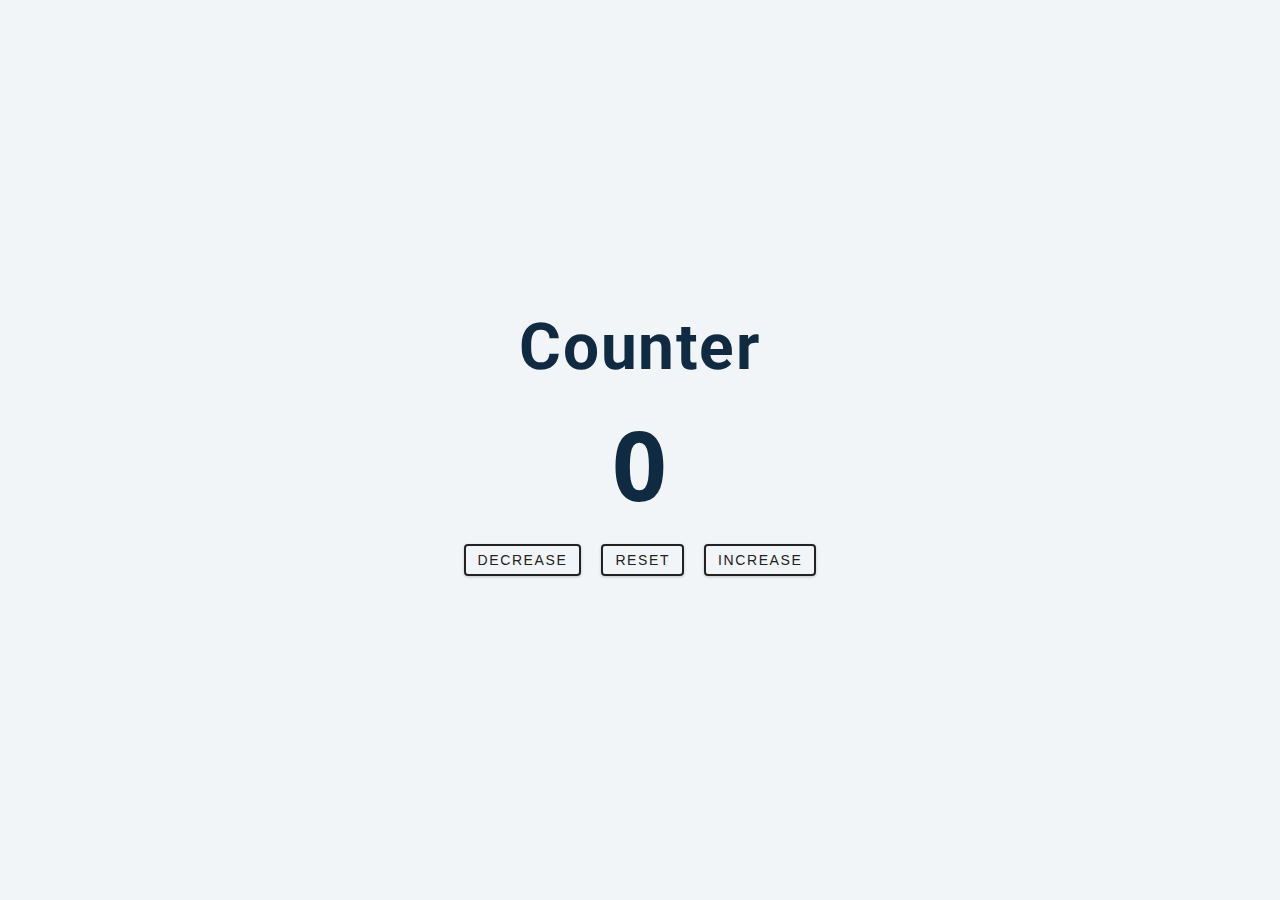
<file: 02/index.html>
<!DOCTYPE html>
<html lang="en">
  <head>
    <meta charset="UTF-8" />
    <meta name="viewport" content="width=device-width, initial-scale=1.0" />
    <title>Counter</title>

    <!-- styles -->
    <link rel="stylesheet" href="styles.css" />
  </head>
  <body>
    <main>
      <div class="container">
        <h1>counter</h1>
        <span id="value">0</span>
        <div class="button-container">
          <button class="btn decrease">decrease</button>
          <button class="btn reset">reset</button>
          <button class="btn increase">increase</button>
        </div>
      </div>
    </main>
    <!-- javascript -->
    <script src="app.js"></script>
  </body>
</html>
</file>
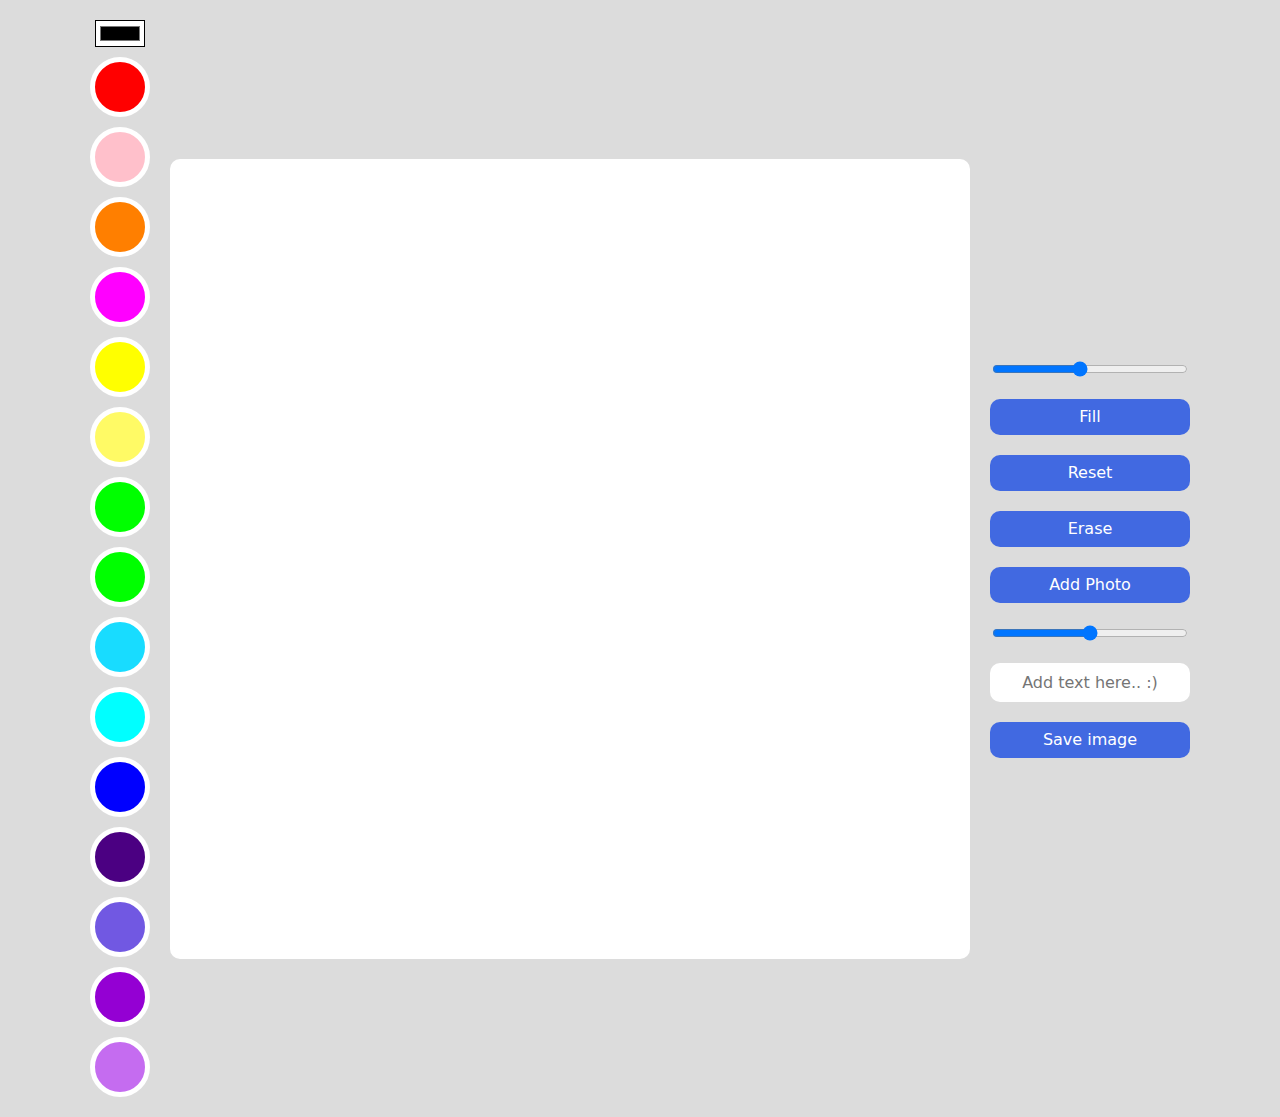
<file: DrawingApp/index.html>
<!DOCTYPE html>
<html lang="en">
<head>
    <meta charset="UTF-8">
    <meta http-equiv="X-UA-Compatible" content="IE=edge">
    <meta name="viewport" content="width=device-width, initial-scale=1.0">
    <title>Meme Maker</title>
    <link rel="stylesheet" href="style.css">
</head>
<body>
    <div class="color-options">
        <input type="color" id="color" />
        <div class="color-option" style="background-color: #FF0000" data-color="#FF0000"></div>
        <div class="color-option" style="background-color: #FFC0CB" data-color="#FFC0CB"></div>
        <div class="color-option" style="background-color: #FF7F00" data-color="#FF7F00"></div>
        <div class="color-option" style="background-color: #FF00FF" data-color="#FF00FF"></div>
        <div class="color-option" style="background-color: #FFFF00" data-color="#FFFF00"></div>
        <div class="color-option" style="background-color: #fffa65" data-color="#fffa65"></div>
        <div class="color-option" style="background-color: #00FF00" data-color="#00FF00"></div>
        <div class="color-option" style="background-color: #00FF00" data-color="#00FF00"></div>
        <div class="color-option" style="background-color: #18dcff" data-color="#18dcff"></div>
        <div class="color-option" style="background-color: #00FFFF" data-color="#00FFFF"></div>
        <div class="color-option" style="background-color: #0000FF" data-color="#0000FF"></div>
        <div class="color-option" style="background-color: #4B0082" data-color="#4B0082"></div>
        <div class="color-option" style="background-color: #7158e2" data-color="#7158e2"></div>
        <div class="color-option" style="background-color: #9400D3" data-color="#9400D3"></div>
        <div class="color-option" style="background-color: #c56cf0" data-color="#c56cf0"></div>
    </div>
    <canvas></canvas>
    <div class="btns">
        <input id="line-width" type="range" min="1" max="10" value="5" step="0.1" />
        <button id="mode-btn">Fill</button>
        <button id="reset-btn">Reset</button>
        <button id="eraser-btn">Erase</button>
        <label for="file">
            Add Photo
            <input type="file" accept="image/*" id="file" />
        </label>
        <input id="text-width" type="range" min="30" max="80" value="55" step="5" />
        <input type="text" id="text"  placeholder="Add text here.. :)" />
        <button id="save">Save image</button> 
    </div>  
    <script src="app.js"></script>
</body>


</html>
</file>
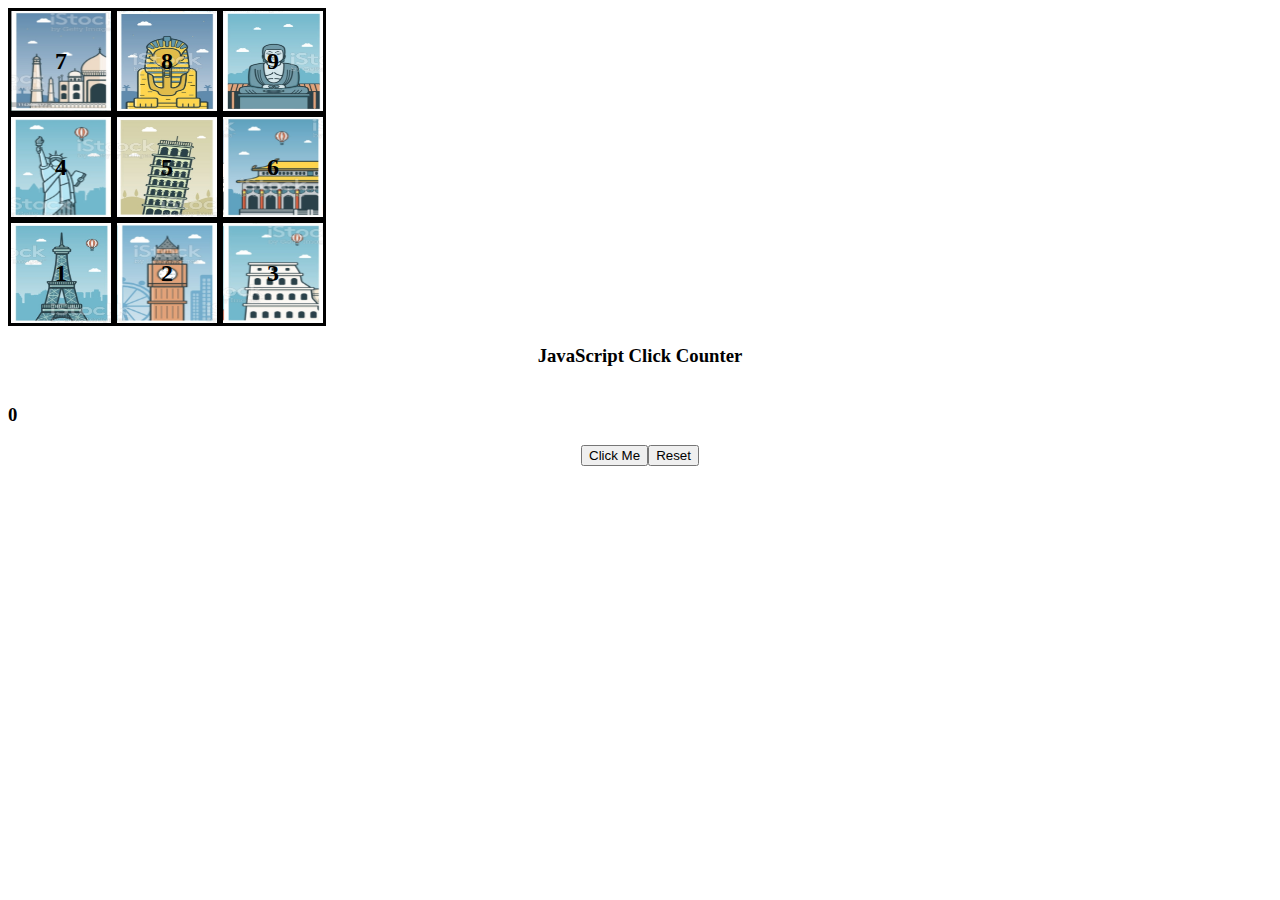
<file: first_test01/index.html>
<!DOCTYPE html>
<html lang="en">
<head>
    <meta charset="UTF-8">
    <meta http-equiv="X-UA-Compatible" content="IE=edge">
    <meta name="viewport" content="width=device-width, initial-scale=1.0">
    <title>Document</title>
    <link rel="stylesheet" href="./index.css">
</head>
<body>
    <div class="x">
        <div id="g" onclick="f_clickFunc7()">
            <h2 id="test7" onclick="test7()">7</h2>
        </div>
        <div id="h" onclick="f_clickFunc8()">
            <h2 id="test8" onclick="test8()">8</h2>
        </div>
        <div id="i" onclick="f_clickFunc9()">
            <h2 id="test9" onclick="test9()">9</h2>
        </div>
    </div>
    <div class="x">
        <div id="d" onclick="f_clickFunc4()">
            <h2 id="test4" onclick="test4()">4</h2>
        </div>
        <div id="e" onclick="f_clickFunc5()">
            <h2 id="test5" onclick="test5()">5</h2>
        </div>
        <div id="f" onclick="f_clickFunc6()">
            <h2 id="test6" onclick="test6()">6</h2>
        </div>
    </div>
    <div class="x">
        <div id="a" onclick="f_clickFunc1()">
            <h2 id="test1" onclick="test1()">1</h2>
        </div>
        <div id="b" onclick="f_clickFunc2()">
            <h2 id="test2" onclick="test2()">2</h2>
        </div>
        <div id="c" onclick="f_clickFunc3()">
            <h2 id="test3" onclick="test3()">3</h2>
        </div>
    </div>
    <script>
	
        function f_clickFunc1(){
            alert('에펠탑');
            var counterVal = 0;
            num == ++counterVal
            counterplay(num);

        }
        function counterplay(Val){
            if(Val%2 == 1){
                document.getElementById("a").style.border = "3px solid #f00";
            }
            if(Val%2 == 0){
                document.getElementById("a").style.border = "3px solid #000";
            }     
        }
        
    </script>
    <script>
	
        function f_clickFunc2() {
            alert('빅 벤');
            document.getElementById("b").style.border = "3px solid #f00";
        }
        
    </script>
    <script>
	
        function f_clickFunc3() {
            alert('콜로세움');
            document.getElementById("c").style.border = "3px solid #f00";
        }
        
    </script>
    <script>
	
        function f_clickFunc4() {
            alert('자유의 여신상');
            document.getElementById("d").style.border = "3px solid #f00";
        }
        
    </script>
    <script>
	
        function f_clickFunc5() {
            alert('피사의 사탑');
            document.getElementById("e").style.border = "3px solid #f00";
        }
        
    </script>
    <script>
	
        function f_clickFunc6() {
            alert('자금성');
            document.getElementById("f").style.border = "3px solid #f00";
        }
        
    </script>
    <script>
	
        function f_clickFunc7() {
            alert('타지마할');
            document.getElementById("g").style.border = "3px solid #f00";
        }
        
    </script>
    <script>
	
        function f_clickFunc8() {
            alert('스핑크스');
            document.getElementById("h").style.border = "3px solid #f00";
        }
        
    </script>
    <script>
	
        function f_clickFunc9() {
            alert('큰부처님');
            document.getElementById("i").style.border = "3px solid #f00";
        }
    </script>


    <script type="text/javascript">
        function test1() {
        var h2 = document.getElementById("test1");
        var n = Number(h2.innerHTML);
        h2.innerHTML = n + 1;
        }
    </script>
    <script type="text/javascript">
        function test2() {
        var h2 = document.getElementById("test2");
        var n = Number(h2.innerHTML);
        h2.innerHTML = n + 1;
        }
    </script>
    <script type="text/javascript">
        function test3() {
        var h2 = document.getElementById("test3");
        var n = Number(h2.innerHTML);
        h2.innerHTML = n + 1;
        }
    </script>
    <script type="text/javascript">
        function test4() {
        var h2 = document.getElementById("test4");
        var n = Number(h2.innerHTML);
        h2.innerHTML = n + 1;
        }
    </script>
    <script type="text/javascript">
        function test5() {
        var h2 = document.getElementById("test5");
        var n = Number(h2.innerHTML);
        h2.innerHTML = n + 1;
        }
    </script>
    <script type="text/javascript">
        function test6() {
        var h2 = document.getElementById("test6");
        var n = Number(h2.innerHTML);
        h2.innerHTML = n + 1;
        }
    </script>
    <script type="text/javascript">
        function test7() {
        var h2 = document.getElementById("test7");
        var n = Number(h2.innerHTML);
        h2.innerHTML = n + 1;
        }
    </script>
    <script type="text/javascript">
        function test8() {
        var h2 = document.getElementById("test8");
        var n = Number(h2.innerHTML);
        h2.innerHTML = n + 1;
        }
    </script>
    <script type="text/javascript">
        function test9() {
        var h2 = document.getElementById("test9");
        var n = Number(h2.innerHTML);
        h2.innerHTML = n + 1;
        }
    </script>
    
        <h3><center>JavaScript Click Counter</center></h3>
    <div>
        <center><h3 id="counter-label">0</h3></center>
    </div>
    <center>
        <div>
            <button onclick="incrementClick()">Click Me</button>
            <button onclick="resetCounter()">Reset</button>
        </div>
    </center>
    <script>
        var counterVal = 0;

    function incrementClick() {
        updateDisplay(++counterVal);
    }

    function resetCounter() {
        counterVal = 0;
        updateDisplay(counterVal);
    }

    function updateDisplay(val) {
        document.getElementById("counter-label").innerHTML = val;
    }
    </script>
        
</body>
</html>
</file>
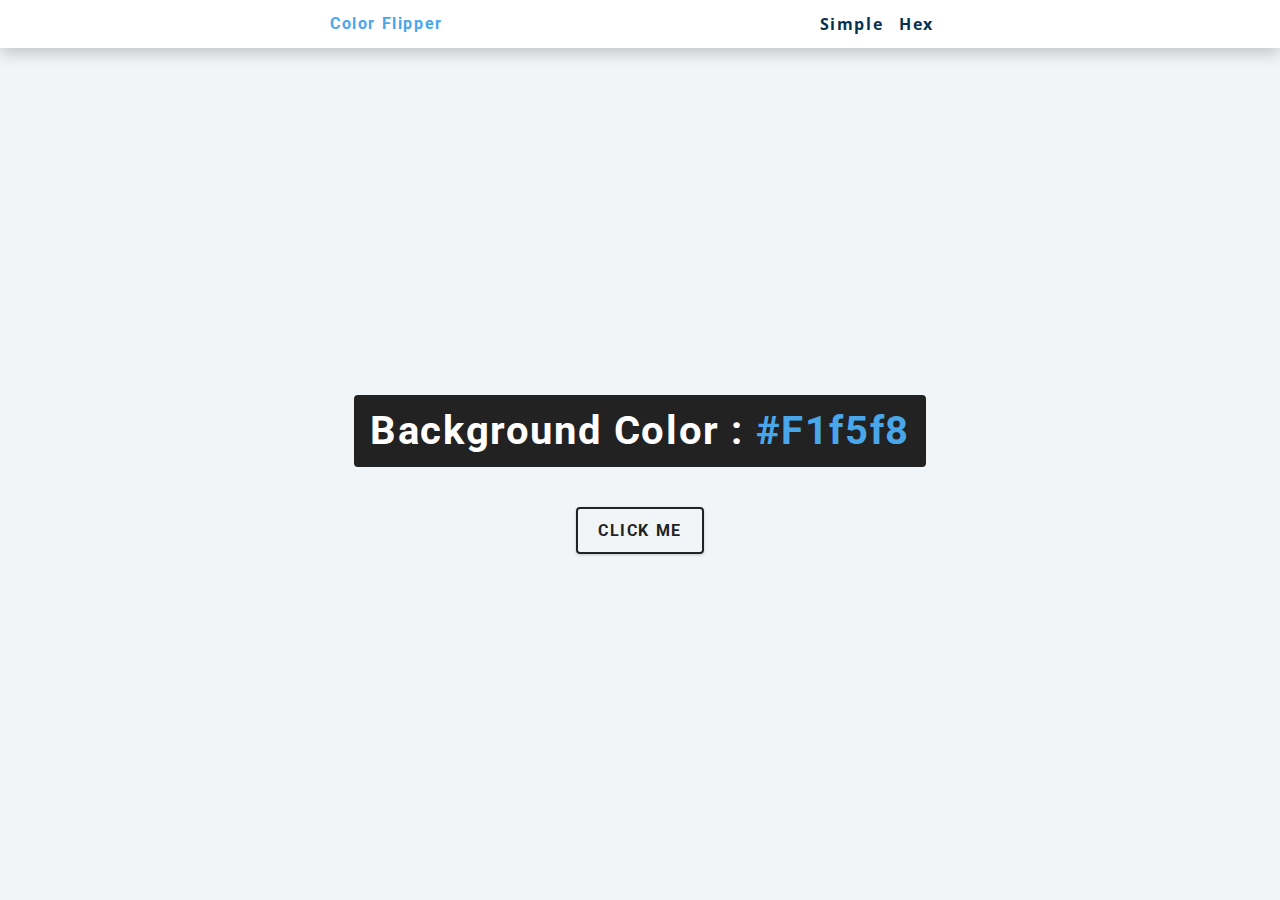
<file: practice_js01/index.html>
<!DOCTYPE html>
<html lang="en">
<head>
    <meta charset="UTF-8">
    <meta name="viewport" content="width=device-width, initial-scale=1.0">
    <title>Color Flipper</title>
    <!--styles-->
    <link rel="stylesheet" href="style.css" />
</head>
<body>
    <nav>
        <div class="nav-center">
            <h4>color flipper</h4>
            <ul class="nav-links">
                <li>
                    <a href="index.html">simple</a>
                </li>
                <li>
                    <a href="hex.html">hex</a>
                </li>
            </ul>
        </div>
    </nav>
    <main>
        <div class="container">
            <h2>background color : 
                <span class="color">
                    #f1f5f8
                </span>
            </h2>
            <button class="btn btn-hero" id="btn">Click me</button>
        </div>
    </main>
    <!--JavaScript-->
    <script src="app.js"></script>
</body>
</html>
</file>
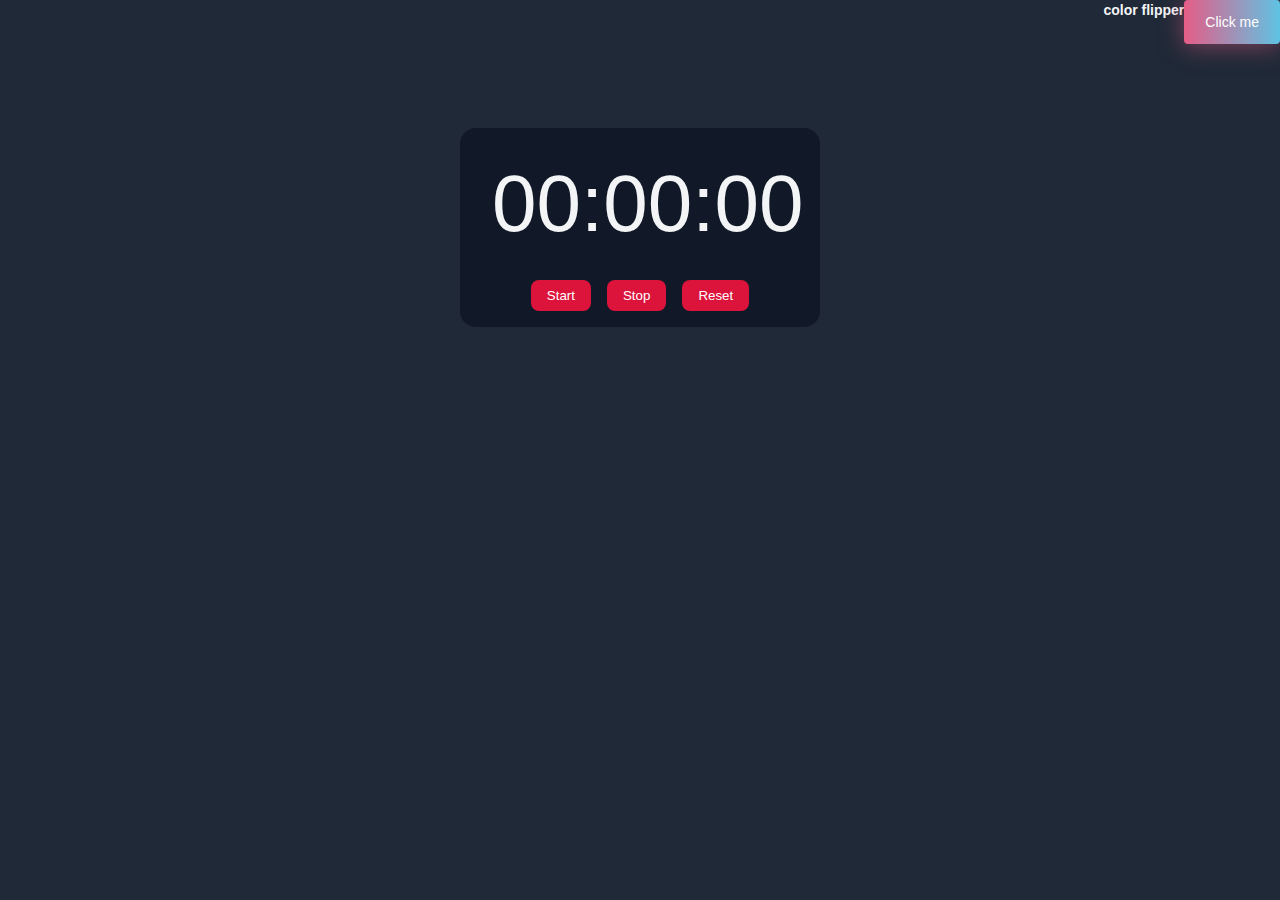
<file: stopwatch02/index.html>
<!DOCTYPE html>
<html lang="en">
<head>
	<meta charset="UTF-8">
	<meta http-equiv="X-UA-Compatible" content="IE=edge">
	<meta name="viewport" content="width=device-width, initial-scale=1.0">
	<title>Stopwatch</title>

	<link rel="stylesheet" href="style.css" />
</head>
<body>
	<nav>
        <div class="nav-center">
            <h4>color flipper
                <button class="button button-first" id="btn">Click me</button>
            </h4>
        </div>
    </nav>

	<div class="watch">
		<div class="time">
			00:00:00
		</div>
		<div class="controls">
			<button id="start">Start</button>
			<button id="stop">Stop</button>
			<button id="reset">Reset</button>
		</div>
	</div>

	<script src="main.js"></script>
</body>
</html>
</file>
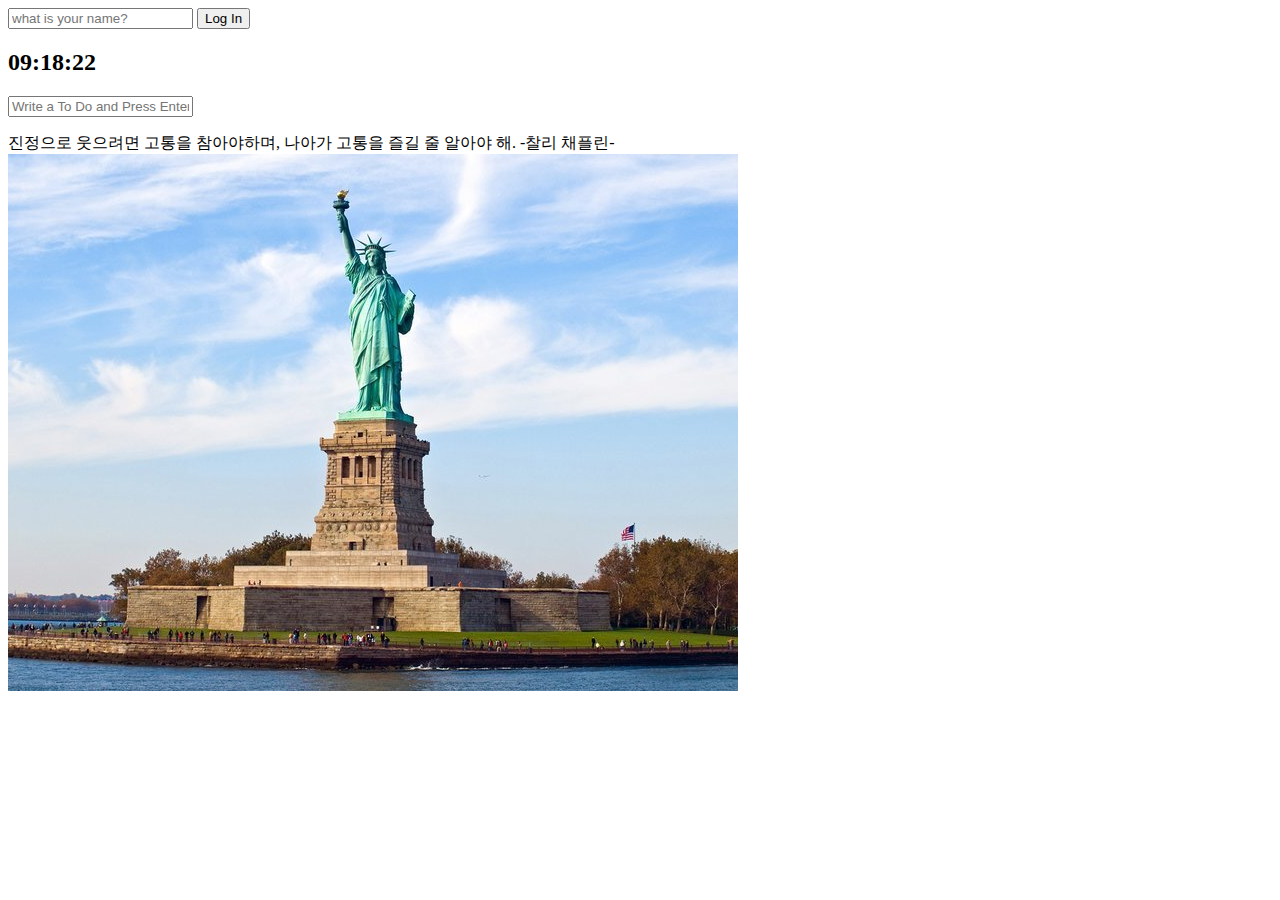
<file: ToDoList/index.html>
<!DOCTYPE html>
<html lang="en">
<head>
    <meta charset="UTF-8">
    <meta http-equiv="X-UA-Compatible" content="IE=edge">
    <meta name="viewport" content="width=device-width, initial-scale=1.0">
    <link rel="stylesheet" href="style.css" />
    <title>chrome app</title>
</head>
<body>
    <form class="hidden" id="login-form">
        <input required maxlength="15" type="text" placeholder="what is your name?"></input>
        <input type="submit" value="Log In"></input>
    </form>
    <h2 id="clock">00:00:00</h2>
    <h1 class="hidden" id="greeting"></h1>
    <form id="todo-form">
        <input type= "text" placeholder="Write a To Do and Press Enter" required />
    </form>
    <ul id="todo-list"></ul>
    <div id="quote">
        <span></span>
        <span></span>
    </div>
    <script src="app.js"></script>
</body>
</html>
</file>
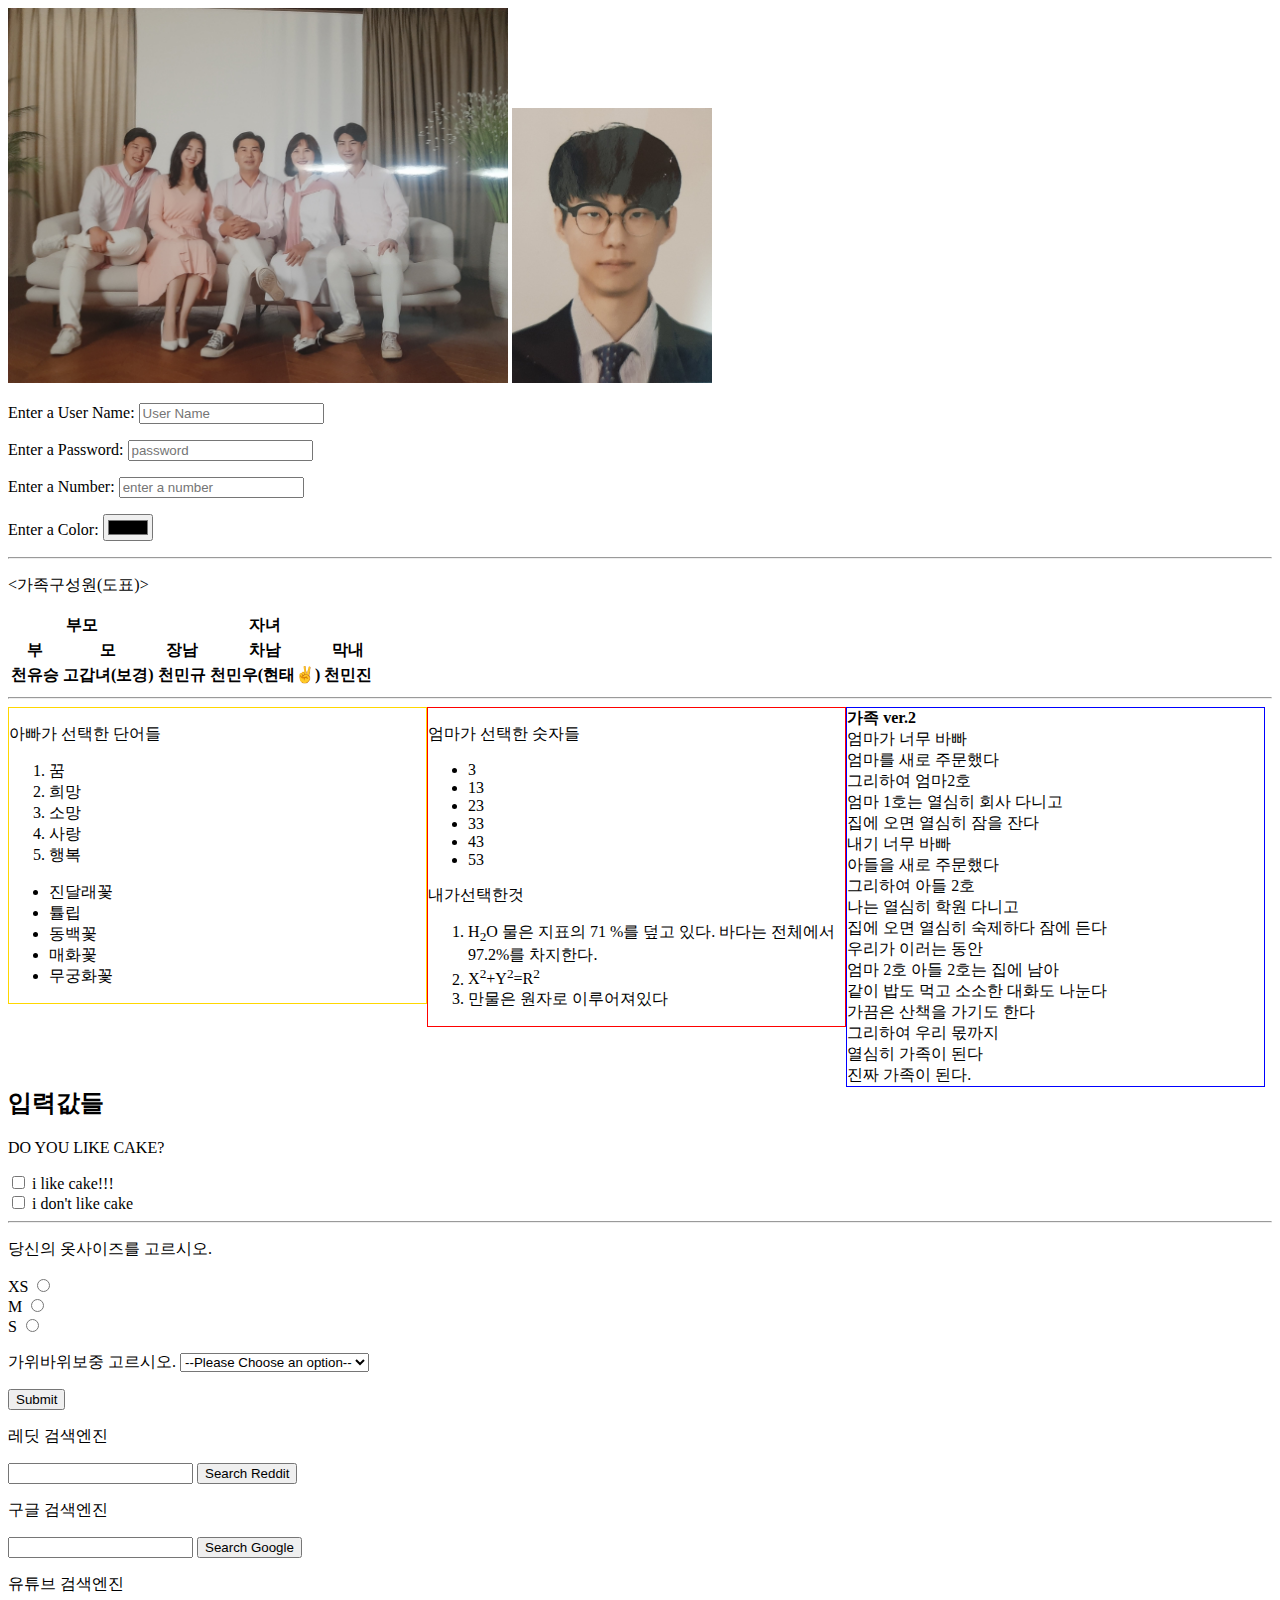
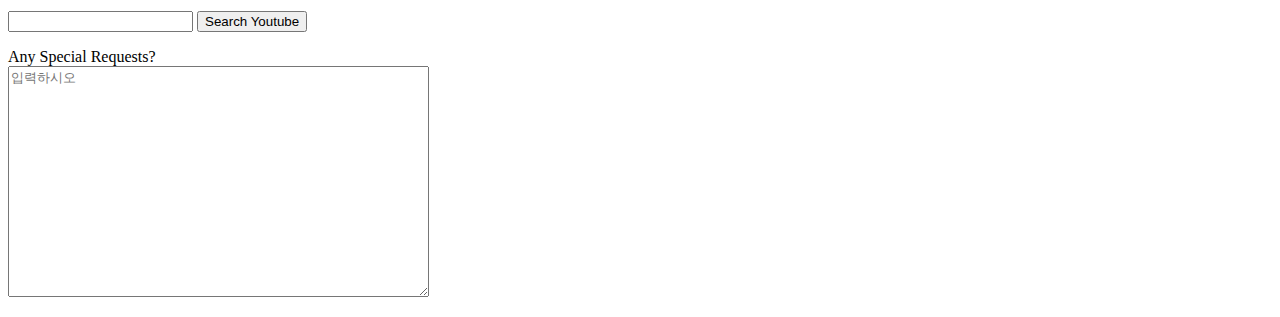
<file: first_test01/hello.html>
<!DOCTYPE html>
<html lang="en">
<head>
    <meta charset="UTF-8">
    <meta http-equiv="X-UA-Compatible" content="IE=edge">
    <meta name="viewport" content="width=device-width, initial-scale=1.0">
    <title>우리집 가족구성원</title>
</head>
<body>
    <img src="my family.jpg" alt="my family picture" width="500px">
    <img src="my picture.jpg" alt="my picture" width="200px" >
    <br>
    <form action="/Sign In/">
        <p>
            <label for="username">Enter a User Name:</label>
            <input id="username" type="text" placeholder="User Name">
        </p>
        <p>
            <label for="password">Enter a Password:</label>
            <input id="password" type="password" placeholder="password">
        </p>
        <p>
            <label>
                Enter a Number:
                <input type="number" placeholder="enter a number">
            </label>
        </p>
        <p>
            <label>
                Enter a Color:
                <input type="color">
            </label>
        </p>
    </form>
    <hr>
    <p>&lt;가족구성원(도표)&gt;</p>
    <table>
        <theader>
            <tr>
                <th colspan="2">부모</th>
                <th colspan="3">자녀</th>
            </tr>
            <tr>
                <th>부</th>
                <th>모</th>
                <th>장남</th>
                <th>차남</th>
                <th>막내</th>
            </tr>
            <tr>
                <th>천유승</th>
                <th>고갑녀(보경)</th>
                <th>천민규</th>
                <th>천민우(현태&#9996;)</th>
                <th>천민진</th>
            </tr>
        </theader>
    </table>
    <hr>
    <section>
        <div style="border: 1px solid gold; float: left; width: 33%;">
            <p>아빠가 선택한 단어들</p>
            <ol>
                <li>꿈</li>
                <li>희망</li>
                <li>소망</li>
                <li>사랑</li>
                <li>행복</li>
            </ol>
            <ul>
                <li>진달래꽃</li>
                <li>튤립</li>
                <li>동백꽃</li>
                <li>매화꽃</li>
                <li>무궁화꽃</li>
            </ul>
        </div>
        <div style="border: 1px solid red; float: left; width: 33%;">
            <p>엄마가 선택한 숫자들</p>
                <ul>
                    <li>3</li>
                    <li>13</li>
                    <li>23</li>
                    <li>33</li>
                    <li>43</li>
                    <li>53</li>
                </ul>
                <p>내가선택한것</p>
                <ol>
                    <li>H<SUB>2</SUB>O 물은 지표의 71 %를 덮고 있다. 바다는 전체에서 97.2%를 차지한다.</li>
                    <li>X<SUP>2</SUP>+Y<SUP>2</SUP>=R<SUP>2</SUP></li>
                    <li>만물은 원자로 이루어져있다</li>
                </ol>
        </div>
        <div style="border: 1px solid blue; float: left; width: 33%;">
            <b>가족 ver.2</b><br>
            엄마가 너무 바빠<br>
            엄마를 새로 주문했다<br>
            그리하여 엄마2호 <br>
            엄마 1호는 열심히 회사 다니고<br> 
            집에 오면 열심히 잠을 잔다<br> 
            내기 너무 바빠<br>
            아들을 새로 주문했다<br>
            그리하여 아들 2호<br>
            나는 열심히 학원 다니고<br>
            집에 오면 열심히 숙제하다 잠에 든다<br>
            우리가 이러는 동안<br>
            엄마 2호 아들 2호는 집에 남아<br>
            같이 밥도 먹고 소소한 대화도 나눈다<br> 
            가끔은 산책을 가기도 한다<br>
            그리하여 우리 몫까지<br> 
            열심히 가족이 된다<br>
            진짜 가족이 된다.<br>
        </div>
    </section>
    <section>
        <h2>입력값들</h2>
        <p>DO YOU LIKE CAKE?</p>
        <div>
            <input type="checkbox" id="like" name="like">
            <label for="cake">i like cake!!!</label>
        </div>
        <div>
            <input type="checkbox" id="hate" name="hate">
            <label for="cake">i don't like cake</label>
        </div>
    </section>
    <hr>
    <p>당신의 옷사이즈를 고르시오.</p>
        <form action="checkbox">
            <label for="xs">XS</label>
            <input type="radio" name="size" id="xs" value="xs"><br>
            <label for="m">M</label>
            <input type="radio" name="size" id="m" value="m"><br>
            <label for="s">S</label>
            <input type="radio" name="size" id="s" value="s"><br>
        </form>
        <form action="/가위바위보">
            <p>
                <label for="가위바위보">가위바위보중 고르시오.</label>
                <select name="game" id="가위바위보">
                    <option value="">--Please Choose an option--</option>
                    <option value="가위">가위</option>
                    <option value="바위">바위</option>
                    <option value="보">보</option>
                </select>
            </p>
            <button>Submit</button>
        </form>
    <section>
        <p>레딧 검색엔진</p>
        <form action="https://www.reddit.com/search">
            <input type="text" name="q">
            <button>Search Reddit</button>
        </form>
        <p>구글 검색엔진</p>
        <form action="https://www.google.com/search">
            <input type="text" name="q">
            <button>Search Google</button>
        </form>
        <p>유튜브 검색엔진</p>
        <form action="https://www.youtube.com/results">
            <input type="text" name="search_query">
            <button>Search Youtube</button>
        </form>
        <p>
            <label for="requests">Any Special Requests?</label>
            <br>
            <textarea name="Requests?" id="requests" cols="50" rows="15" placeholder="입력하시오"></textarea>
        </p>
    </section>
</body>
</html>
</file>
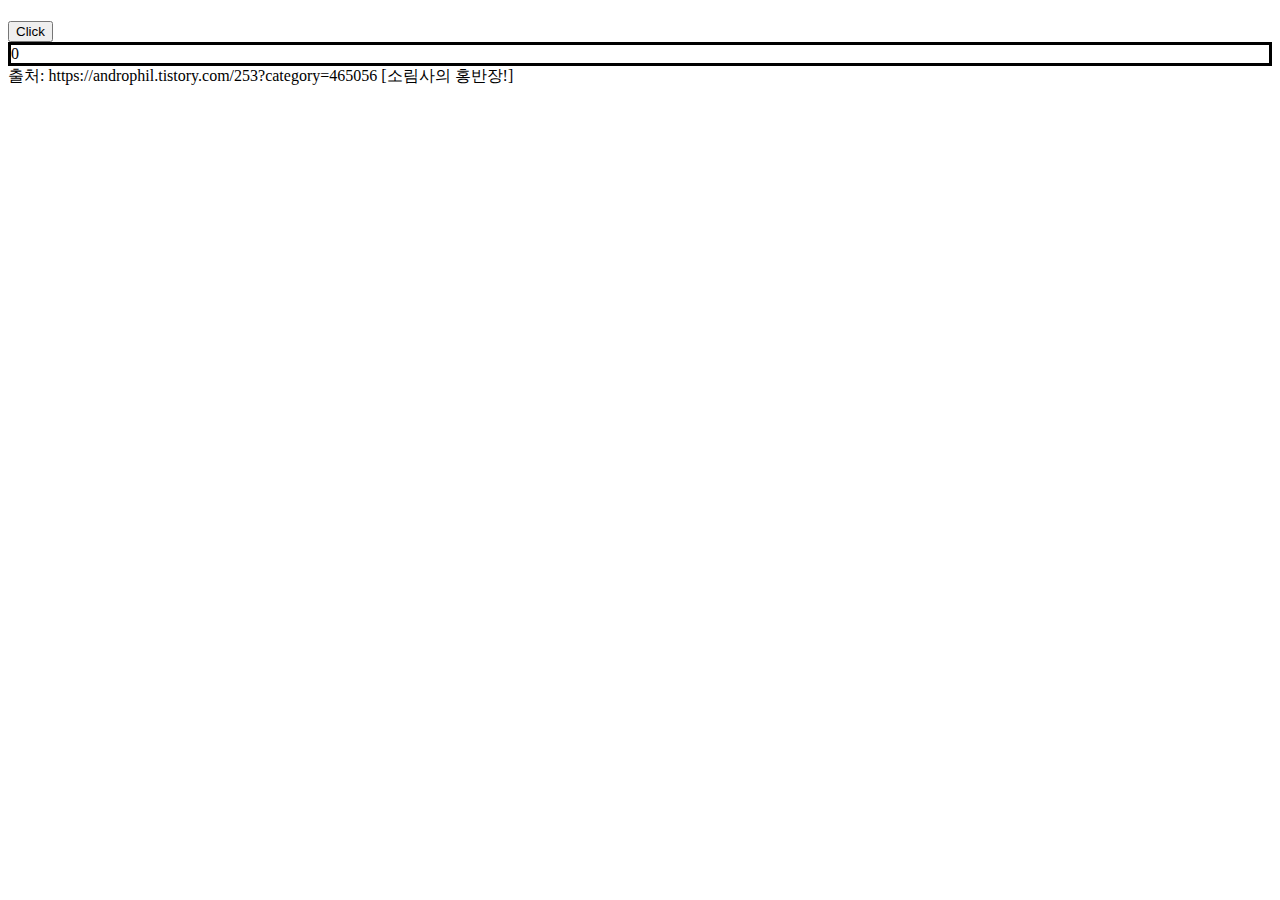
<file: first_test01/htmltest.html>
<!DOCTYPE html>
<html lang="en">
<head>
    <meta charset="UTF-8">
    <meta http-equiv="X-UA-Compatible" content="IE=edge">
    <meta name="viewport" content="width=device-width, initial-scale=1.0">
    <title>Document</title>
    <script type="text/javascript">

 

        // 한줄 주석
        
        /*
        
         * 여러줄 주석
        
         */
        
        var no = 1;   // 오로지 var 타입의 변수만 존재
        
         
        
        function add() {
        
                var target = document.getElementById('gugu');
        
               
        
                target.innerHTML += '<h2 value="버튼'+no+'" />';
        
                
        
                no++;
        
        }
        
         
        
        </script>
        
        </head>
        
        <body>
        
                <h1 id="target"></h1>
        
                <input type="button" value="Click" onclick="hello();" />   
        
                <!-- on으로 시작하는 속성은 자바스크립트꺼~! -->
        
                <div id="gugu" onclick="add();" style='border-style: solid;'>
        
                0
        
                </div>
        
         
        
        </body>
        
        </html>
        
        
        
        출처: https://androphil.tistory.com/253?category=465056 [소림사의 홍반장!]
</file>
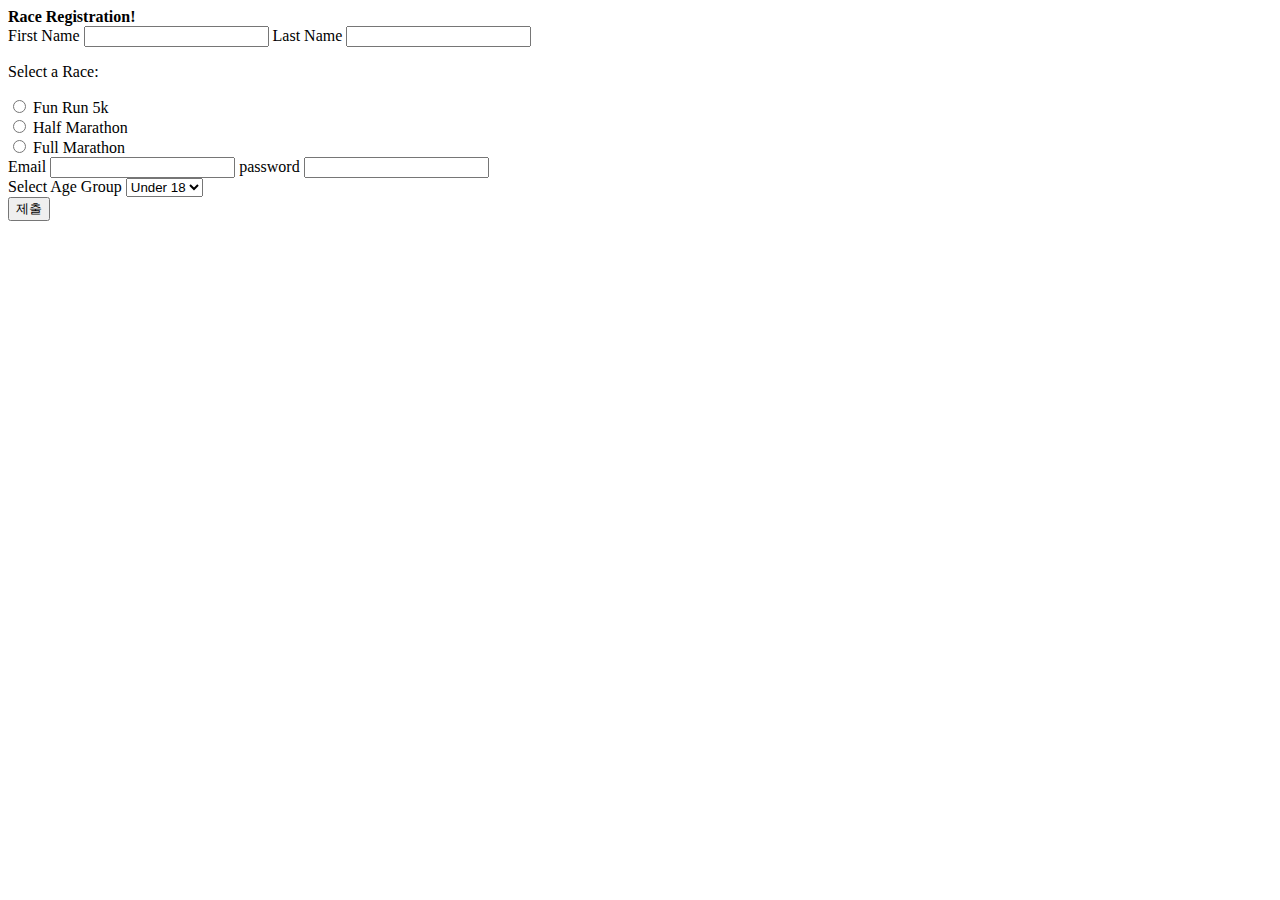
<file: first_test01/Marathon_Registration.html>
<!DOCTYPE html>
<html lang="en">
<head>
    <meta charset="UTF-8">
    <meta http-equiv="X-UA-Compatible" content="IE=edge">
    <meta name="viewport" content="width=device-width, initial-scale=1.0">
    <title>Marathon</title>
</head>
<body>
    <b>Race Registration!</b>
        <form action="/marathon.php">
            <div>
                <label for="first">First Name</label>
                <input type="text" id="first" name="firstname" required>
                <label for="last">Last Name</label>
                <input type="text" id="last" name="lastname" required>
            </div>
            <p>Select a Race:</p>
            <div>
                <input type="radio" id="5k" name="race" value="funrun">
                <label for="5k">Fun Run 5k</label><br>
                <input type="radio" id="half" name="race" value="half">
                <label for="half">Half Marathon</label><br>
                <input type="radio" id="full" name="race" value="full">
                <label for="full">Full Marathon</label><br>
            </div>
            <div>
                <label for="mail">Email</label>
                <input type="email" id="mail" required>
                <label for="password">password</label>
                <input type="password" id="password" required>
            </div>
            <div>
                <label for="age">Select Age Group</label>
                <select name="age" id="age">
                    <option value="under18">Under 18</option>
                    <option value="18~30">18~30</option>
                    <option value="30~50">30~50</option>
                    <option value="50+">50+</option>
                </select>
            </div>
            <div>
                <input type="submit" id="submit" value="제출">
            </div>
        </form>
</body>
</html>
</file>
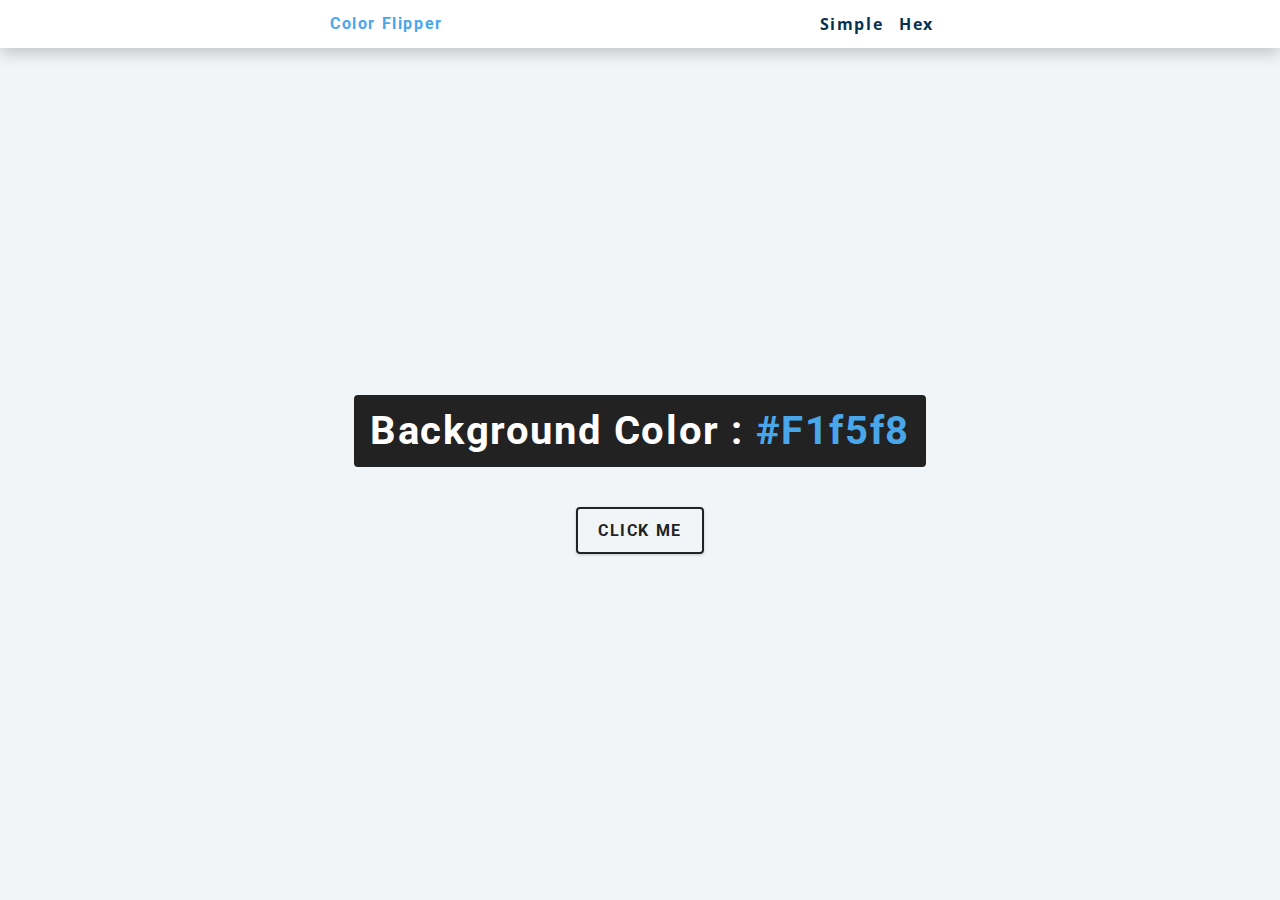
<file: practice_js01/hex.html>
<!DOCTYPE html>
<html lang="en">
<head>
    <meta charset="UTF-8">
    <meta name="viewport" content="width=device-width, initial-scale=1.0">
    <title>Color Flipper</title>
    <!--styles-->
    <link rel="stylesheet" href="style.css" />
</head>
<body>
    <nav>
        <div class="nav-center">
            <h4>color flipper</h4>
            <ul class="nav-links">
                <li>
                    <a href="index.html">simple</a>
                </li>
                <li>
                    <a href="hex.html">hex</a>
                </li>
            </ul>
        </div>
    </nav>
    <main>
        <div class="container">
            <h2>background color : 
                <span class="color">
                    #f1f5f8
                </span>
            </h2>
            <button class="btn btn-hero" id="btn">Click me</button>
        </div>
    </main>
    <!--JavaScript-->
    <script src="hex.js"></script>
</body>
</html>
</file>
<file: 02/styles.css>
/*
=============== 
Fonts
===============
*/
@import url("https://fonts.googleapis.com/css?family=Open+Sans|Roboto:400,700&display=swap");

/*
=============== 
Variables
===============
*/

:root {
  /* dark shades of primary color*/
  --clr-primary-1: hsl(205, 86%, 17%);
  --clr-primary-2: hsl(205, 77%, 27%);
  --clr-primary-3: hsl(205, 72%, 37%);
  --clr-primary-4: hsl(205, 63%, 48%);
  /* primary/main color */
  --clr-primary-5: hsl(205, 78%, 60%);
  /* lighter shades of primary color */
  --clr-primary-6: hsl(205, 89%, 70%);
  --clr-primary-7: hsl(205, 90%, 76%);
  --clr-primary-8: hsl(205, 86%, 81%);
  --clr-primary-9: hsl(205, 90%, 88%);
  --clr-primary-10: hsl(205, 100%, 96%);
  /* darkest grey - used for headings */
  --clr-grey-1: hsl(209, 61%, 16%);
  --clr-grey-2: hsl(211, 39%, 23%);
  --clr-grey-3: hsl(209, 34%, 30%);
  --clr-grey-4: hsl(209, 28%, 39%);
  /* grey used for paragraphs */
  --clr-grey-5: hsl(210, 22%, 49%);
  --clr-grey-6: hsl(209, 23%, 60%);
  --clr-grey-7: hsl(211, 27%, 70%);
  --clr-grey-8: hsl(210, 31%, 80%);
  --clr-grey-9: hsl(212, 33%, 89%);
  --clr-grey-10: hsl(210, 36%, 96%);
  --clr-white: #fff;
  --clr-red-dark: hsl(360, 67%, 44%);
  --clr-red-light: hsl(360, 71%, 66%);
  --clr-green-dark: hsl(125, 67%, 44%);
  --clr-green-light: hsl(125, 71%, 66%);
  --clr-black: #222;
  --ff-primary: "Roboto", sans-serif;
  --ff-secondary: "Open Sans", sans-serif;
  --transition: all 0.3s linear;
  --spacing: 0.1rem;
  --radius: 0.25rem;
  --light-shadow: 0 5px 15px rgba(0, 0, 0, 0.1);
  --dark-shadow: 0 5px 15px rgba(0, 0, 0, 0.2);
  --max-width: 1170px;
  --fixed-width: 620px;
}
/*
=============== 
Global Styles
===============
*/

*,
::after,
::before {
  margin: 0;
  padding: 0;
  box-sizing: border-box;
}
body {
  font-family: var(--ff-secondary);
  background: var(--clr-grey-10);
  color: var(--clr-grey-1);
  line-height: 1.5;
  font-size: 0.875rem;
}
ul {
  list-style-type: none;
}
a {
  text-decoration: none;
}
h1,
h2,
h3,
h4 {
  letter-spacing: var(--spacing);
  text-transform: capitalize;
  line-height: 1.25;
  margin-bottom: 0.75rem;
  font-family: var(--ff-primary);
}
h1 {
  font-size: 3rem;
}
h2 {
  font-size: 2rem;
}
h3 {
  font-size: 1.25rem;
}
h4 {
  font-size: 0.875rem;
}
p {
  margin-bottom: 1.25rem;
  color: var(--clr-grey-5);
}
@media screen and (min-width: 800px) {
  h1 {
    font-size: 4rem;
  }
  h2 {
    font-size: 2.5rem;
  }
  h3 {
    font-size: 1.75rem;
  }
  h4 {
    font-size: 1rem;
  }
  body {
    font-size: 1rem;
  }
  h1,
  h2,
  h3,
  h4 {
    line-height: 1;
  }
}
/*  global classes */

/* section */
.section {
  padding: 5rem 0;
}

.section-center {
  width: 90vw;
  margin: 0 auto;
  max-width: 1170px;
}
@media screen and (min-width: 992px) {
  .section-center {
    width: 95vw;
  }
}
main {
  min-height: 100vh;
  display: grid;
  place-items: center;
}

/*
=============== 
Counter
===============
*/

main {
  min-height: 100vh;
  display: grid;
  place-items: center;
}
.container {
  text-align: center;
}
#value {
  font-size: 6rem;
  font-weight: bold;
}
.btn {
  text-transform: uppercase;
  background: transparent;
  color: var(--clr-black);
  padding: 0.375rem 0.75rem;
  letter-spacing: var(--spacing);
  display: inline-block;
  transition: var(--transition);
  font-size: 0.875rem;
  border: 2px solid var(--clr-black);
  cursor: pointer;
  box-shadow: 0 1px 3px rgba(0, 0, 0, 0.2);
  border-radius: var(--radius);
  margin: 0.5rem;
}
.btn:hover {
  color: var(--clr-white);
  background: var(--clr-black);
}
</file>
<file: first_test01/index.css>
div{
    display: flex;
    display: table;
}
.x #a{
    font-weight: 700;
    width: 100px;
    height: 100px;
    text-align: center;
    display: table-cell;
    vertical-align: middle;
    background-image: url("./1.png");
    background-size: 100% 100%;
    background-repeat: no-repeat;
    background-position: center;
    border: 3px solid black;
}
.x #b{
    font-weight: 700;
    width: 100px;
    height: 100px;
    text-align: center;
    display: table-cell;
    vertical-align: middle;
    background-image: URL("./2.png");
    background-size: 100% 100%;
    background-repeat: no-repeat;
    background-position: center;
    border: 3px solid black;
}
.x #c{
    font-weight: 700;
    width: 100px;
    height: 100px;
    text-align: center;
    display: table-cell;
    vertical-align: middle;
    background-image: URL("./3.png");
    background-size: 100% 100%;
    background-repeat: no-repeat;
    background-position: center;
    border: 3px solid black;
}
.x #d{
    font-weight: 700;
    width: 100px;
    height: 100px;
    text-align: center;
    display: table-cell;
    vertical-align: middle;
    background-image: URL("./4.png");
    background-size: 100% 100%;
    background-repeat: no-repeat;
    background-position: center;
    border: 3px solid black;
}
.x #e{
    font-weight: 700;
    width: 100px;
    height: 100px;
    text-align: center;
    display: table-cell;
    vertical-align: middle;
    background-image: URL("./5.png");
    background-size: 100% 100%;
    background-repeat: no-repeat;
    background-position: center;
    border: 3px solid black;
}
.x #f{
    font-weight: 700;
    width: 100px;
    height: 100px;
    text-align: center;
    display: table-cell;
    vertical-align: middle;
    background-image: URL("./6.png");
    background-size: 100% 100%;
    background-repeat: no-repeat;
    background-position: center;
    border: 3px solid black;
}
.x #g{
    font-weight: 700;
    width: 100px;
    height: 100px;
    text-align: center;
    display: table-cell;
    vertical-align: middle;
    background-image: URL("./7.png");
    background-size: 100% 100%;
    background-repeat: no-repeat;
    background-position: center;
    border: 3px solid black;
}
.x #h{
    font-weight: 700;
    width: 100px;
    height: 100px;
    text-align: center;
    display: table-cell;
    vertical-align: middle;
    background-image: URL("./8.png");
    background-size: 100% 100%;
    background-repeat: no-repeat;
    background-position: center;
    border: 3px solid black;
}
.x #i{
    font-weight: 700;
    width: 100px;
    height: 100px;
    text-align: center;
    display: table-cell;
    vertical-align: middle;
    background-image: URL("./9.png");
    background-size: 100% 100%;
    background-repeat: no-repeat;
    background-position: center;
    border: 3px solid black;
}
</file>
<file: practice_js01/style.css>
/*
=============== 
Fonts
===============
*/
@import url("https://fonts.googleapis.com/css?family=Open+Sans|Roboto:400,700&display=swap");

/*
=============== 
Variables
===============
*/

:root {
  /* dark shades of primary color*/
  --clr-primary-1: hsl(205, 86%, 17%);
  --clr-primary-2: hsl(205, 77%, 27%);
  --clr-primary-3: hsl(205, 72%, 37%);
  --clr-primary-4: hsl(205, 63%, 48%);
  /* primary/main color */
  --clr-primary-5: hsl(205, 78%, 60%);
  /* lighter shades of primary color */
  --clr-primary-6: hsl(205, 89%, 70%);
  --clr-primary-7: hsl(205, 90%, 76%);
  --clr-primary-8: hsl(205, 86%, 81%);
  --clr-primary-9: hsl(205, 90%, 88%);
  --clr-primary-10: hsl(205, 100%, 96%);
  /* darkest grey - used for headings */
  --clr-grey-1: hsl(209, 61%, 16%);
  --clr-grey-2: hsl(211, 39%, 23%);
  --clr-grey-3: hsl(209, 34%, 30%);
  --clr-grey-4: hsl(209, 28%, 39%);
  /* grey used for paragraphs */
  --clr-grey-5: hsl(210, 22%, 49%);
  --clr-grey-6: hsl(209, 23%, 60%);
  --clr-grey-7: hsl(211, 27%, 70%);
  --clr-grey-8: hsl(210, 31%, 80%);
  --clr-grey-9: hsl(212, 33%, 89%);
  --clr-grey-10: hsl(210, 36%, 96%);
  --clr-white: #fff;
  --clr-red-dark: hsl(360, 67%, 44%);
  --clr-red-light: hsl(360, 71%, 66%);
  --clr-green-dark: hsl(125, 67%, 44%);
  --clr-green-light: hsl(125, 71%, 66%);
  --clr-black: #222;
  --ff-primary: "Roboto", sans-serif;
  --ff-secondary: "Open Sans", sans-serif;
  --transition: all 0.3s linear;
  --spacing: 0.1rem;
  --radius: 0.25rem;
  --light-shadow: 0 5px 15px rgba(0, 0, 0, 0.1);
  --dark-shadow: 0 5px 15px rgba(0, 0, 0, 0.2);
  --max-width: 1170px;
  --fixed-width: 620px;
}
/*
=============== 
Global Styles
===============
*/

*,
::after,
::before {
  margin: 0;
  padding: 0;
  box-sizing: border-box;
}
body {
  font-family: var(--ff-secondary);
  background: var(--clr-grey-10);
  color: var(--clr-grey-1);
  line-height: 1.5;
  font-size: 0.875rem;
}
ul {
  list-style-type: none;
}
a {
  text-decoration: none;
}
h1,
h2,
h3,
h4 {
  letter-spacing: var(--spacing);
  text-transform: capitalize;
  line-height: 1.25;
  margin-bottom: 0.75rem;
  font-family: var(--ff-primary);
}
h1 {
  font-size: 3rem;
}
h2 {
  font-size: 2rem;
}
h3 {
  font-size: 1.25rem;
}
h4 {
  font-size: 0.875rem;
}
p {
  margin-bottom: 1.25rem;
  color: var(--clr-grey-5);
}
@media screen and (min-width: 800px) {
  h1 {
    font-size: 4rem;
  }
  h2 {
    font-size: 2.5rem;
  }
  h3 {
    font-size: 1.75rem;
  }
  h4 {
    font-size: 1rem;
  }
  body {
    font-size: 1rem;
  }
  h1,
  h2,
  h3,
  h4 {
    line-height: 1;
  }
}
/*  global classes */

/* section */
.section {
  padding: 5rem 0;
}

.section-center {
  width: 90vw;
  margin: 0 auto;
  max-width: 1170px;
}
@media screen and (min-width: 992px) {
  .section-center {
    width: 95vw;
  }
}
main {
  min-height: 100vh;
  display: grid;
  place-items: center;
}

/*
=============== 
Nav
===============
*/
nav {
  background: var(--clr-white);
  height: 3rem;
  display: grid;
  align-items: center;
  box-shadow: var(--dark-shadow);
}
.nav-center {
  width: 90vw;
  max-width: var(--fixed-width);
  margin: 0 auto;
  display: flex;
  align-items: center;
  justify-content: space-between;
}
.nav-center h4 {
  margin-bottom: 0;
  color: var(--clr-primary-5);
}
.nav-links {
  display: flex;
}
nav a {
  text-transform: capitalize;
  font-weight: 700;
  font-size: 1rem;
  color: var(--clr-primary-1);
  letter-spacing: var(--spacing);
  margin-right: 1rem;
}
nav a:hover {
  color: var(--clr-primary-5);
}
/*
=============== 
Container
===============
*/
main {
  min-height: calc(100vh - 3rem);
  display: grid;
  place-items: center;
}
.container {
  text-align: center;
}
.container h2 {
  background: var(--clr-black);
  color: var(--clr-white);
  padding: 1rem;
  border-radius: var(--radius);
  margin-bottom: 2.5rem;
}
.color {
  color: var(--clr-primary-5);
}
.btn-hero {
  font-family: var(--ff-primary);
  text-transform: uppercase;
  background: transparent;
  color: var(--clr-black);
  letter-spacing: var(--spacing);
  display: inline-block;
  font-weight: 700;
  transition: var(--transition);
  border: 2px solid var(--clr-black);
  cursor: pointer;
  box-shadow: 0 1px 3px rgba(0, 0, 0, 0.2);
  border-radius: var(--radius);
  font-size: 1rem;
  padding: 0.75rem 1.25rem;
}
.btn-hero:hover {
  color: var(--clr-white);
  background: var(--clr-black);
}
</file>
<file: stopwatch02/style.css>
* {
	margin: 0;
	box-sizing: border-box;
	font-family: 'Fira sans', sans-serif;
}

.watch {
	text-align: center;
	background-color: #111827;
	width: 100%;
	max-width: 360px;
	margin: 4rem auto;
	padding: 1rem 2rem;
	border-radius: 1rem;
}

.watch .time {
	font-size: 5rem;
	font-weight: 300;
	margin-bottom: 1rem;
}

.controls {
	display: flex;
	align-items: center;
	justify-content: center;
}

.controls button {
	appearance: none;
	background: none;
	outline: none;
	border: none;
	cursor: pointer;

	margin: 0 0.5rem;
	padding: 0.5rem 1rem;
	border-radius: 0.5rem;

	color: #FFF;
	background-color: #DC143C;

	transition: 0.4s;
	user-select: none;
}

.controls button:hover {
	opacity: 0.7;
}

.controls button:active {
	background-color: #1F2937;
}


/*color*/

h4{
    display: flex;
	align-items: right;
	justify-content: right;
}



/*button*/
.button {
  padding: 1em 1.5em;
  font-size: 1em;
  font-weight: 400;
  font-family: "Helvetica", "Arial", sans-serif;
  border-radius: 4px;
  cursor: pointer;
  appearance: none;
  border: none;
  color: #ffffff;
  margin-bottom: 20px;
}

.button-first {
  background: linear-gradient(to right, #e55d87, #5fc3e4);
  box-shadow: 0 2px 25px rgba(229, 93, 135, 0.5);
}

.button-first:active {
  background: linear-gradient(
    to right,
    rgba(229, 93, 135, 0.9),
    rgba(95, 195, 228, 0.9)
  );
}

.button-second {
  background: linear-gradient(to right, #1488cc, #2b32b2);
  box-shadow: 0 2px 25px rgba(20, 137, 204, 0.5);
}

.button-second:active {
  background: linear-gradient(
    to right,
    rgba(20, 136, 204, 0.9),
    rgba(43, 50, 178, 0.9)
  );
}

.button:focus {
  outline: none;
}

particle {
  left: 0;
  top: 0;
  pointer-events: none;
  position: fixed;
  opacity: 0;
}

.frame {
  position: absolute;
  top: 50%;
  left: 50%;
  width: 400px;
  height: 400px;
  margin-top: -200px;
  margin-left: -200px;
  border-radius: 4px;
  box-shadow: 4px 8px 16px 0 rgba(0, 0, 0, 0.1);
  overflow: hidden;
  background: #fff;
  color: #333;
  font-family: "Open Sans", Helvetica, sans-serif;
  -webkit-font-smoothing: antialiased;
  -moz-osx-font-smoothing: grayscale;
}

.center {
  position: absolute;
  top: 50%;
  left: 50%;
  transform: translate(-50%, -50%);

  display: flex;
  flex-direction: column;
}



/* BackgroundColor */



body {
  font-family: "Open Sans", sans-serif;
  background: #1F2937;
  color: #F3F4F6;
  line-height: 1.5;
  font-size: 0.875rem;
}
</file>
<file: ToDoList/style.css>
.hidden {
    display: none;
}
</file>
<file: DrawingApp/style.css>
@import "reset.css";    /*reset.css파일을 불러오게된다.*/


body {                                  /*이거 만들고*/
    display: flex;
    gap: 20px;
    justify-content: space-between;
    align-items: flex-start;
    background-color: gainsboro;
    padding: 20px;                      /*top과 bottom 패딩을 20px 준다.*/
    font-family: system-ui;             /*코드를 작성하다보면 자동완성에 나오는걸로하면된다.*/ /*font-family: system-ui, -apple-system, BlinkMacSystemFont, 'Segoe UI', Roboto, Oxygen, Ubuntu, Cantarell, 'Open Sans', 'Helvetica Neue', sans-serif;*/
}

canvas {
    width: 800px;
    height: 800px;
    background-color: white;        /*테두리 없애고 색상을 희색으로 바꿔준다.*/
    border-radius: 10px;            /*모서리를 둥글게 만든다.*/
}

body {
    display: flex;
    justify-content: center;
    align-items: center;
}

.btns {                             /*버튼들의 스타일*/
    display: flex;
    flex-direction: column;
    gap: 20px;
}

.color-options {                    /*색상옵션의 스타일*/
    display: flex;
    flex-direction: column;
    gap: 10px;
    align-items: center;            /*중앙으로 정렬*/
}

.color-option {                 /*div 칼라들을 보이게한다.*/
    width: 50px;
    height: 50px;
    border-radius: 50%;        /*옵션색상을 둥글게 만든다.*/
    cursor: pointer;
    border: 5px solid white;    /*옵션색상의 테두리를 5픽셀 흰색으로 만든다.*/
    transition:transform ease-in-out .1s;
}

.color-option:hover {
    transform: scale(1.2);      /*마우스를 올려놓으면 옵션색상의 크기가 1.2배가됨.*/
}

input#color {               /*사용자가 원하는 색상 찾아서 선택하는 옵션의 스타일링*/
    background-color: white;
}

button, label {         /*label태그도 동일하게 스타일링 해준다.*/
    all: unset;         /*현재 디폴트상태에서 이미 존재하는 스타일을 제거해준다.*/
    padding: 10px 0px;
    text-align: center; /*텍스트의 위치를 중앙으로 정렬*/
    background-color: royalblue;
    color: white;       /*텍스트 색상*/
    font-weight: 500;
    cursor: pointer;    /*마우스가 올라오면 마우스포인터 모양을 변화시킨다.*/
    border-radius: 10px;
    transition: opacity linear .1s;
}

button:hover {          /*마우스를 버튼 위에 올릴때*/
    opacity: 0.85;
}

input#file {
    display: none;      /*원래있던 파일불러오기를 안보이게한다.*/
}

input#text {            /*텍스트 입력칸을 스타일링한다.*/
    all: unset;
    padding: 10px 0px;
    border-radius: 10px;
    text-align: center;
    font-weight: 500;
    background-color: white;
}
</file>
